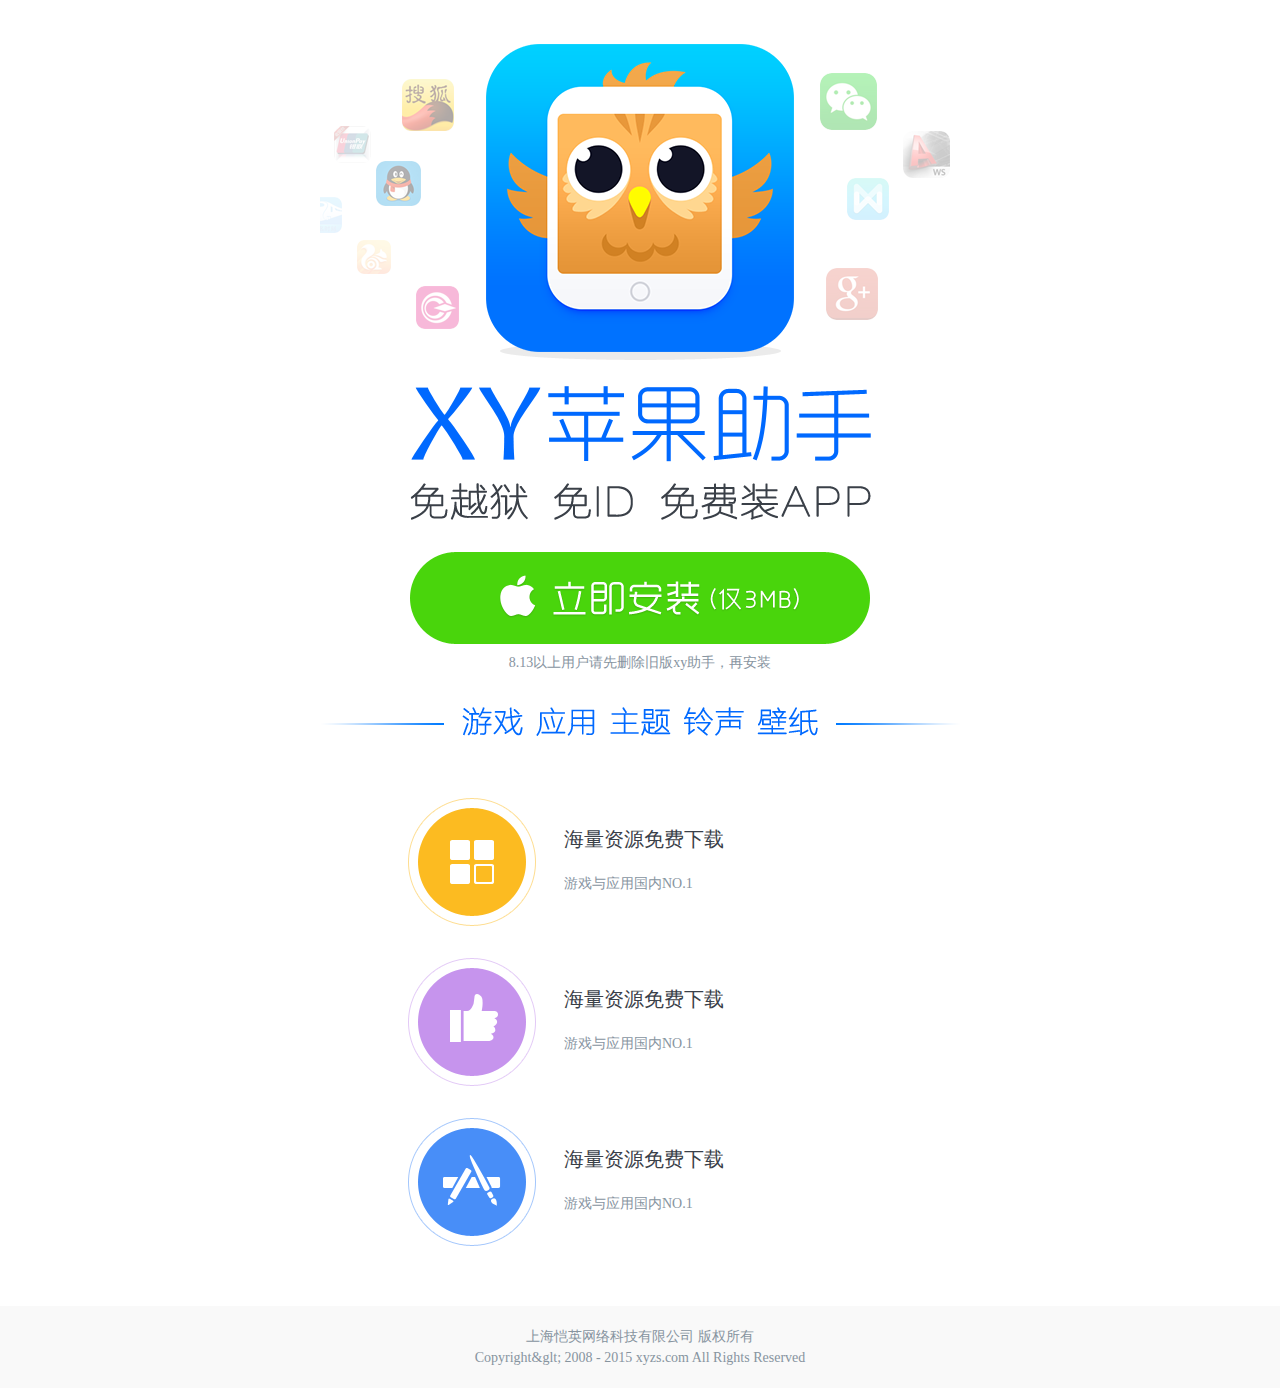
<file: mobile/index.html>
<!DOCTYPE html>
<html>
	<head>
		<meta charset="UTF-8">
		<meta  name="viewport" content="width=320,minimum-scale=0.5,maximum-scale=2.0,initial-scale=1,user-scalable=no"/>
		<!-- 禁止读取缓存 -->
		<meta http-equiv="Cache-Control" content="no-cache">
		<meta http-equiv="pragma" content="no-cache">
		<meta http-equiv="expires" content="0">
		<!-- 网页中的电话，邮件，地址不会点击自动拨号或发送邮件 -->
		<meta name="format-detection" content="telephone=no, address=no,email=no">
		<!-- 是否删除默认的苹果工具栏和菜单栏 -->
		<meta name="apple-mobile-web-app-capable" content="yes">
		<!-- 控制手机状态栏显示样式 -->
		<meta name="apple-mobile-web-app-status-bar-style" content="black-translucent">
		<link rel="stylesheet" href="index.css" />
		<title>xy苹果助手</title>
		
		
	</head>
	<body>
		<!--最外层容器开始-->
		<div class="wrapper">
			<!--logo开始-->
			<div class="logo">
				<img src="images/logo.png"/>
			</div>
			<!--logo结束-->
			<!--安装按钮开始-->
			<a href="#" class="lijianzhuang">
				<img src="images/lijianzhuang.png"/>
			</a>
			<!--安装按钮结束-->
			<p class="tishi">
				8.13以上用户请先删除旧版xy助手，再安装
			</p>
			
			<!--主题开始-->
			<img src="images/zhuti.png" class="zhuti"/>
			<!--主题结束-->
			<!--列表开始-->
			<ul class="list">
				<li>
					<img src="images/ziyuan.png"/>
					<div class="biaotitxt">
						<h1>海量资源免费下载</h1>
						<p>游戏与应用国内NO.1</p>
					</div>
				</li>
				
				<li>
					<img src="images/bianjituandui.png"/>
					<div class="biaotitxt">
						<h1>海量资源免费下载</h1>
						<p>游戏与应用国内NO.1</p>
					</div>
				</li>
				
				<li>
					<img src="images/tieheyonghu.png"/>
					<div class="biaotitxt">
						<h1>海量资源免费下载</h1>
						<p>游戏与应用国内NO.1</p>
					</div>
				</li>
				
				
			</ul>
			<!--列表结束-->
			
			<!--网页底部开始-->
			<footer>
				<ul>上海恺英网络科技有限公司  版权所有
</ul>
				<ul>Copyright&glt; 2008 - 2015 xyzs.com All Rights Reserved

</ul>
			</footer>
			<!--网页底部结束-->
		</div>
		
		<!--最外层容器节结束-->
	</body>
</html>
</file>
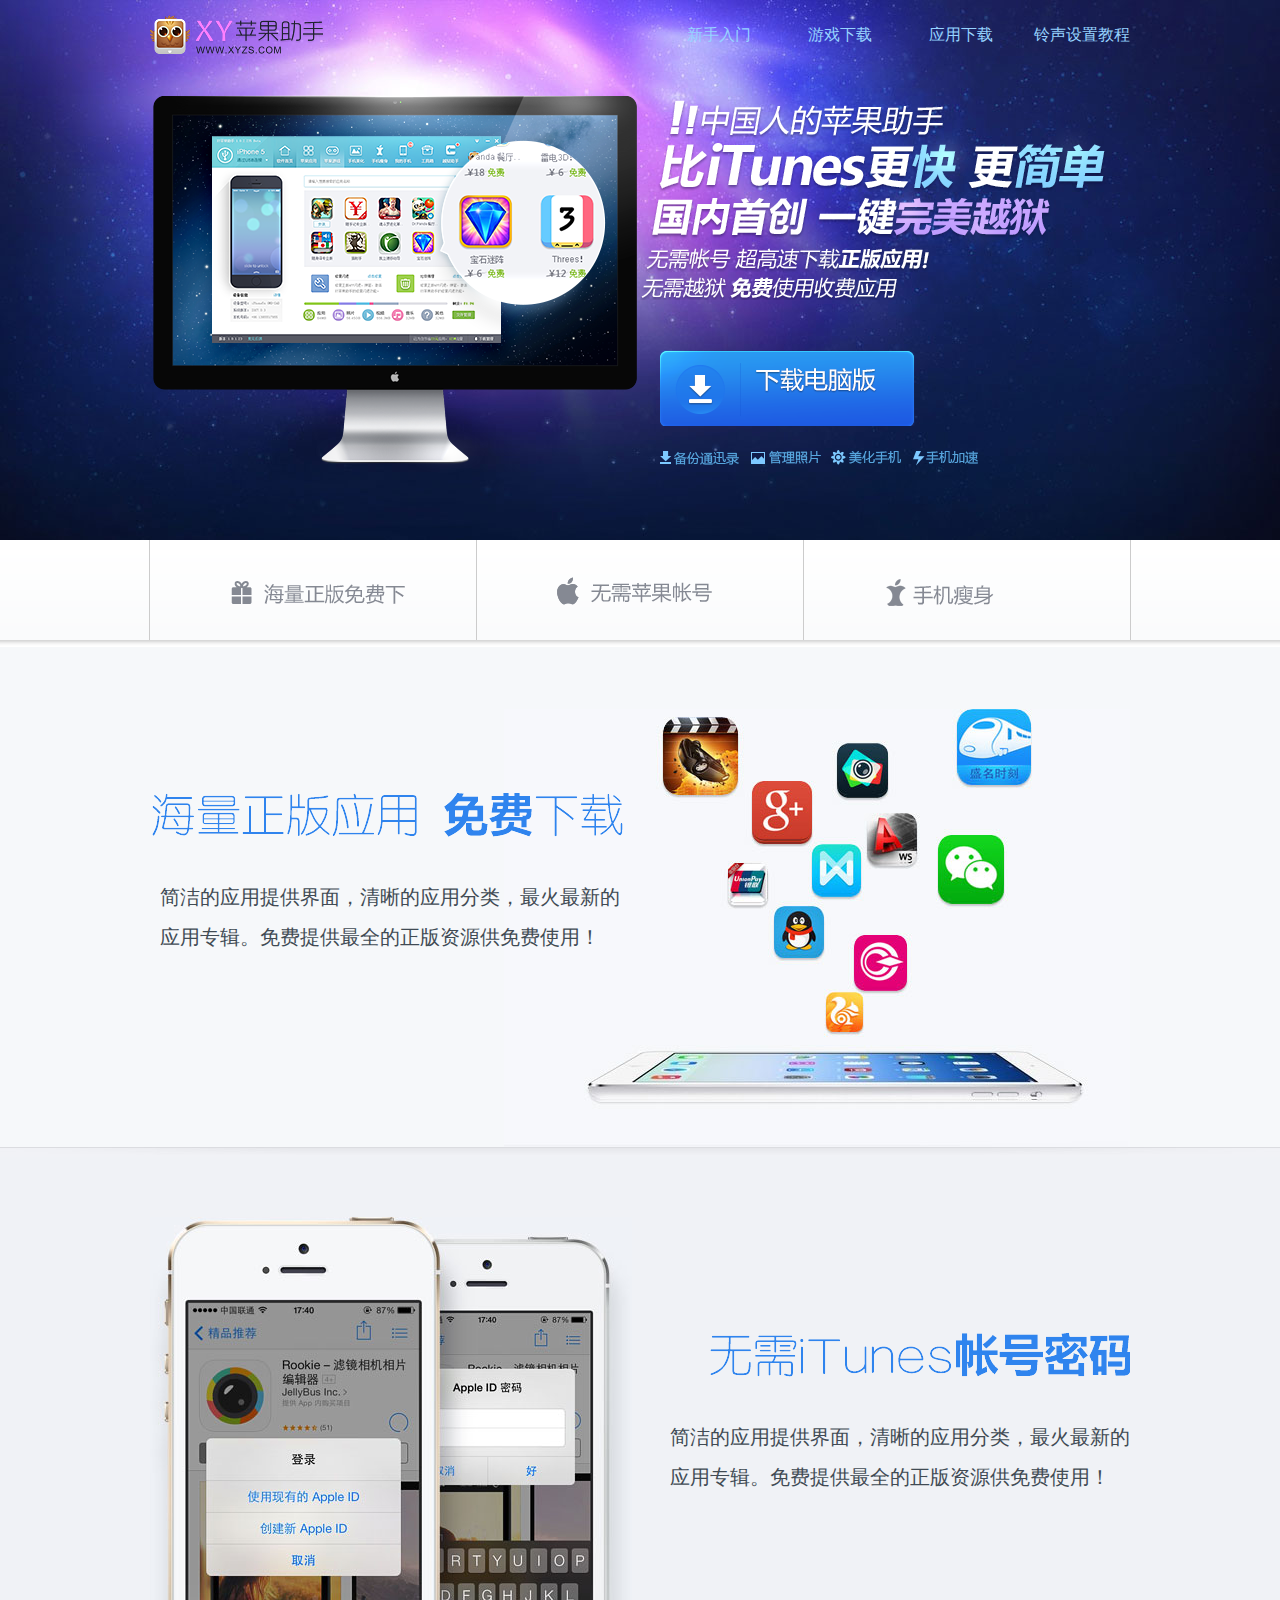
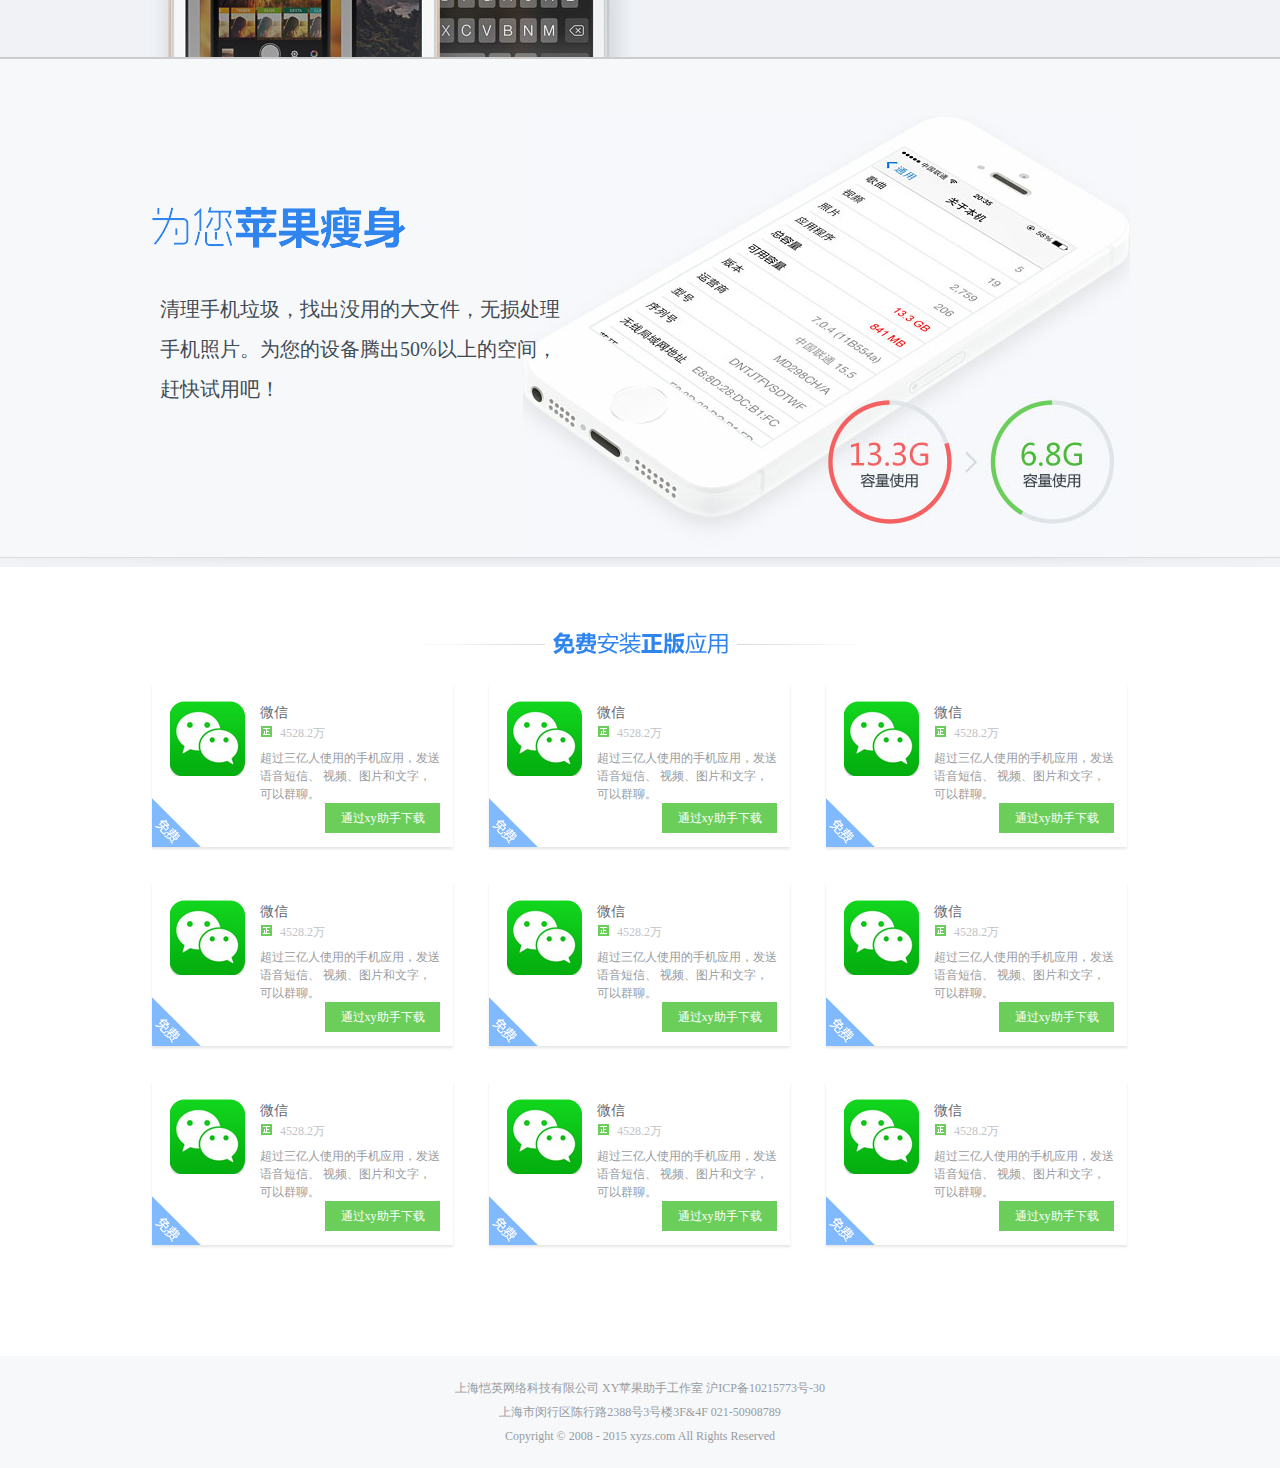
<file: pc/index.html>
<!DOCTYPE html>
<html>
	<head>
		<meta charset="UTF-8">
		<title>xy苹果助手官网</title>
		<link rel="stylesheet" type="text/css" href="css/index.css"/>
		<link rel="stylesheet" type="text/css" href="css/animate.css"/>
	</head>
	<body>
		<!--logo开始-->
		<div class="logo">
			<a href="http://www.xyzs.com" target="_blank">xy苹果助手</a>
			<p>
				<a href=""><span>铃声设置教程</span></a>
				<a href=""><span>应用下载</span></a>
				<a href=""><span>游戏下载</span></a>
				<a href=""><span>新手入门</span></a>
			</p>
		</div>
		<!--logo结束-->
		<!--主内容区开始-->
		<div class="wrapper">
			<!--banner开始-->
			<div class="banner">
				<div class="banner-center">
					<div class="back-img1 wow rollIn">
						<!--显示器图片-->
					</div>
					<div class="back-img2">
						<div class="back-img2_1">
							<!--中国苹果助手-->
						</div>
						<a href="#">
							<!--下载电脑版-->
						</a>
						<span>
							<!--备份通讯录，管理照片，美化图片，手机加速-->
						</span>
					</div>
				</div>
			</div>
			<!--banner结束-->
			<!--导航条开始-->
			<div class="nav-wrap">
				<ul class="nav">
					<li class="intro"><a href="#post-intro">海量正版免费下</a></li>
					<li class='usage'><a href="#post-usage">无需苹果账号</a></li>
					<li class="choice"><a href="#choiceness">手机瘦身</a></li>
				</ul>
			</div>
			<!--导航条结束-->
			<!--海量正版免费下区域-->
			<div id="post-intro" class="post-intro">
				<div class="download">
					
					<h1 wow bounceInDown>海量正版免费下载</h1>
				<p wow bounceInDown>简洁的应用提供界面，清晰的应用分类，最火最新的
					<br/>
					应用专辑。免费提供最全的正版资源供免费使用！
				</p>
				</div>
				</div>
			<!--海量正版免费下结束-->
			<!--无需苹果账号区域开始-->
			<div id="post-usage" class="post-usage">
				<div class="jianbian">
					<!--渐变分割条-->
				</div>
				<div class="non-pwd">
				<h1>无需苹果账号密码</h1>
				<p>
					简洁的应用提供界面，清晰的应用分类，最火最新的
					<br/>
					应用专辑。免费提供最全的正版资源供免费使用！
				</p>
				</div>
			</div>
			<!--无需苹果账号结束-->
			<!--手机瘦身区域开始-->
			<div id="choiceness" class="choiceness">
				<div class="border">
					<!--分割线-->
					
				</div>
				<div class="app_thin">
					<h1>为您的苹果瘦身</h1>
					<p>
						清理手机垃圾，找出没用的大文件，无损处理<br/>
						手机照片。为您的设备腾出50%以上的空间，<br/>
						赶快试用吧！

					</p>
				</div>
			</div>
			<!--手机瘦身结束-->
			<!--安装正版应用区域开始-->
			<div class="free-app">
				<h1>免费安装正版区域</h1>
				<div class="free-app1">
					<ul>
						<li>
							<div class="free_app_bg">
								<div class="free_app_icon">
									<img src="images/weixin_icon.jpg"/>
								</div>
								<div class="free_app_download">
									<h2>微信</h2>
									<div class="free_app_num">
										4528.2万
									</div>
									<p>
										超过三亿人使用的手机应用，发送语音短信、
										视频、图片和文字，可以群聊。
									</p>
									<a href="#" class="btn_load">通过xy助手下载</a>
								</div>
							</div>
						</li>
						
						<li>
							<div class="free_app_bg">
								<div class="free_app_icon">
									<img src="images/weixin_icon.jpg"/>
								</div>
								<div class="free_app_download">
									<h2>微信</h2>
									<div class="free_app_num">
										4528.2万
									</div>
									<p>
										超过三亿人使用的手机应用，发送语音短信、
										视频、图片和文字，可以群聊。
									</p>
									<a href="#" class="btn_load">通过xy助手下载</a>
								</div>
							</div>
						</li>
						
						<li>
							<div class="free_app_bg">
								<div class="free_app_icon">
									<img src="images/weixin_icon.jpg"/>
								</div>
								<div class="free_app_download">
									<h2>微信</h2>
									<div class="free_app_num">
										4528.2万
									</div>
									<p>
										超过三亿人使用的手机应用，发送语音短信、
										视频、图片和文字，可以群聊。
									</p>
									<a href="#" class="btn_load">通过xy助手下载</a>
								</div>
							</div>
						</li>
						
						<li>
							<div class="free_app_bg">
								<div class="free_app_icon">
									<img src="images/weixin_icon.jpg"/>
								</div>
								<div class="free_app_download">
									<h2>微信</h2>
									<div class="free_app_num">
										4528.2万
									</div>
									<p>
										超过三亿人使用的手机应用，发送语音短信、
										视频、图片和文字，可以群聊。
									</p>
									<a href="#" class="btn_load">通过xy助手下载</a>
								</div>
							</div>
						</li>
						
						<li>
							<div class="free_app_bg">
								<div class="free_app_icon">
									<img src="images/weixin_icon.jpg"/>
								</div>
								<div class="free_app_download">
									<h2>微信</h2>
									<div class="free_app_num">
										4528.2万
									</div>
									<p>
										超过三亿人使用的手机应用，发送语音短信、
										视频、图片和文字，可以群聊。
									</p>
									<a href="#" class="btn_load">通过xy助手下载</a>
								</div>
							</div>
						</li>
						
						<li>
							<div class="free_app_bg">
								<div class="free_app_icon">
									<img src="images/weixin_icon.jpg"/>
								</div>
								<div class="free_app_download">
									<h2>微信</h2>
									<div class="free_app_num">
										4528.2万
									</div>
									<p>
										超过三亿人使用的手机应用，发送语音短信、
										视频、图片和文字，可以群聊。
									</p>
									<a href="#" class="btn_load">通过xy助手下载</a>
								</div>
							</div>
						</li>
						
						<li>
							<div class="free_app_bg">
								<div class="free_app_icon">
									<img src="images/weixin_icon.jpg"/>
								</div>
								<div class="free_app_download">
									<h2>微信</h2>
									<div class="free_app_num">
										4528.2万
									</div>
									<p>
										超过三亿人使用的手机应用，发送语音短信、
										视频、图片和文字，可以群聊。
									</p>
									<a href="#" class="btn_load">通过xy助手下载</a>
								</div>
							</div>
						</li>
						
						<li>
							<div class="free_app_bg">
								<div class="free_app_icon">
									<img src="images/weixin_icon.jpg"/>
								</div>
								<div class="free_app_download">
									<h2>微信</h2>
									<div class="free_app_num">
										4528.2万
									</div>
									<p>
										超过三亿人使用的手机应用，发送语音短信、
										视频、图片和文字，可以群聊。
									</p>
									<a href="#" class="btn_load">通过xy助手下载</a>
								</div>
							</div>
						</li>
						
						<li>
							<div class="free_app_bg">
								<div class="free_app_icon">
									<img src="images/weixin_icon.jpg"/>
								</div>
								<div class="free_app_download">
									<h2>微信</h2>
									<div class="free_app_num">
										4528.2万
									</div>
									<p>
										超过三亿人使用的手机应用，发送语音短信、
										视频、图片和文字，可以群聊。
									</p>
									<a href="#" class="btn_load">通过xy助手下载</a>
								</div>
							</div>
						</li>
					</ul>
				</div>
				
			</div>
			<!--安装正版区域结束-->
			<!--网页底部开始-->
			<div class="footer">
				<p>上海恺英网络科技有限公司 XY苹果助手工作室 沪ICP备10215773号-30</p>
				<p>上海市闵行区陈行路2388号3号楼3F&4F 021-50908789</p>
				<p>Copyright &copy; 2008 - 2015 xyzs.com All Rights Reserved</p>
			</div>
			<!--网页底部结束-->
		</div>
		<!--主内容区结束-->
		<!--向上返回顶部按钮-->
		<div id="topcontrol">
			<img src="images/top.gif"/>
		</div>
		<script src="js/jquery.js"></script>
		<script src="js/wow/wow.js"></script>
		<script src="js/index.js"></script>
		<script>
		//
			if (!(/msie [6|7|8|9]/i.test(navigator.userAgent))){
				var w = new WOW()
				w.init();
			};

		</script>
	</body>
</html>
</file>
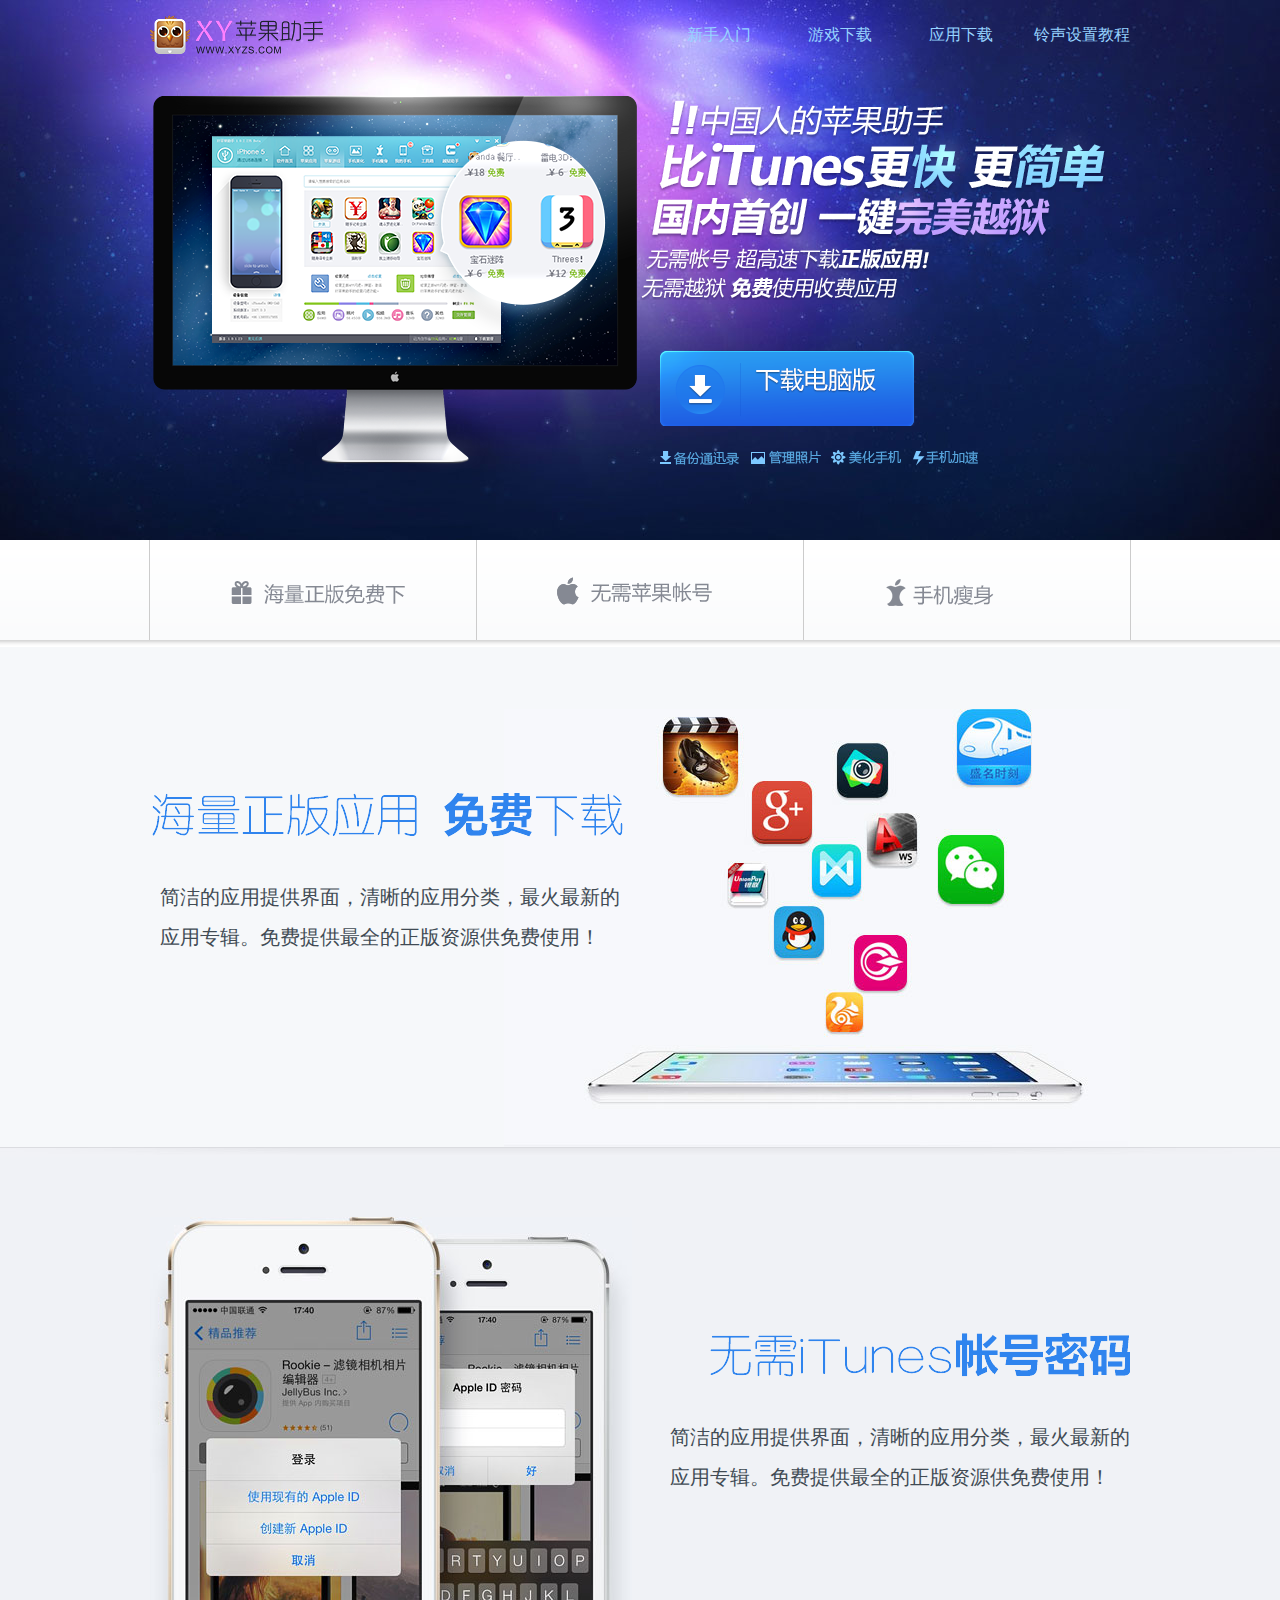
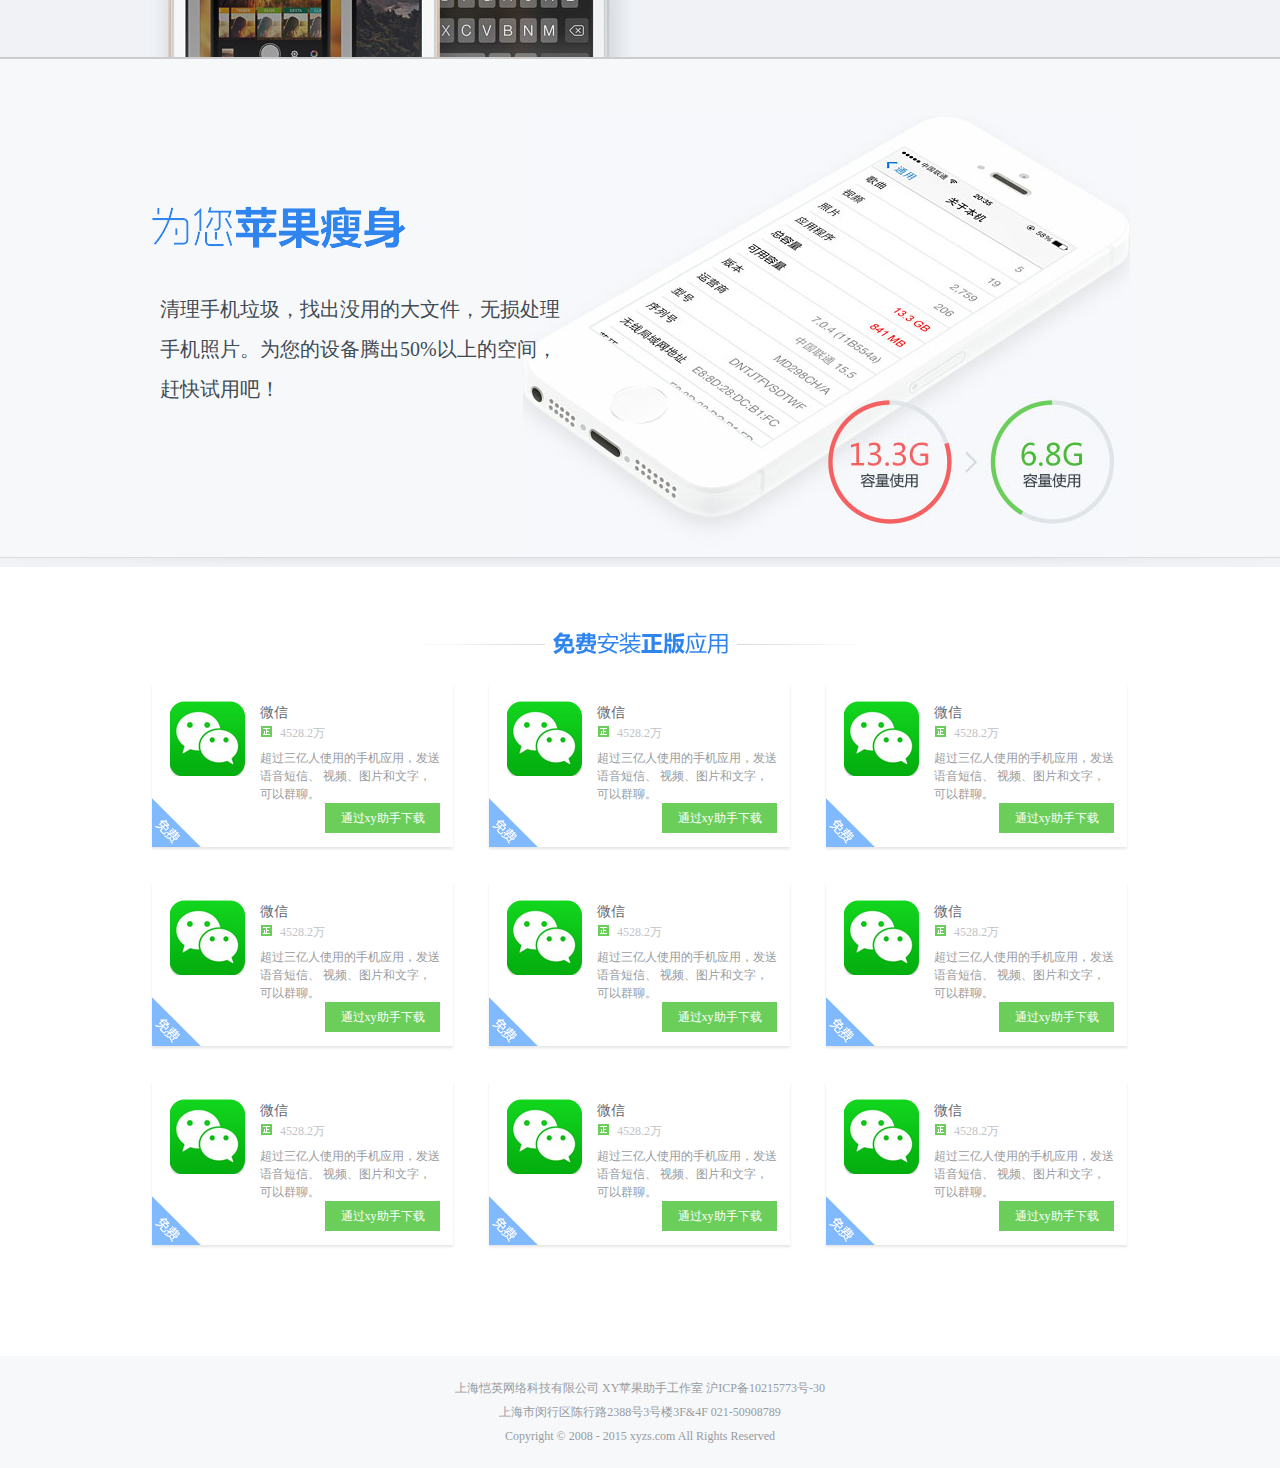
<file: main.html>
<!DOCTYPE html>
<html>
	<head>
		<meta charset="UTF-8">
		<title></title>
	</head>
	<body>
		<script>
			//判断当前浏览器是移动端，pad，pc端,跳转到移动端或pc端
			var agent = navigator.userAgent.toLowerCase();//获得客户端的消息
			
			if(agent.indexOf('iphone') != -1 || agent.indexOf('android') != -1) {
				
				location.href = 'mobile/index.html';
				
			}else {
				location.href = 'pc/index.html';
			}
		</script>
	</body>
</html>
</file>
<file: mobile/index.css>
/*统一设置*/
*{
	margin: 0;
	padding: 0;
}
ul li {
	list-style: none;
}
/*logo设置*/
.logo{
	width: 320px;
	height: 238px;
	padding: 22px 0 16px;
	margin: 0 auto;
}
.logo img{
	display: block;
	width: 320px;
	height: 238px;
	
}

/*立即安装按钮*/
.lijianzhuang {
	display: block;
	width: 230px;
	height: 46px;
	margin: 0 auto;
}
.lijianzhuang img {
	display: block;
	width: 230px;
	height: 46px;
}

/*提示*/
.tishi {
	color: #87949f;
	font-size: 10px;
	text-align: center;
	padding: 10px 0 35px;
}
.zhuti {
	display: block;
	width: 320px;
	margin: 0 auto;
}
/*列表*/
.list {
	width: 320px;
	margin: 0 auto;
	padding: 31px 0 14px;
}
.list li {
	padding-left: 44px;
	padding-bottom: 16px;
	overflow: hidden;
}
.list li img {
	display: block;
	width: 64px;
	height: 64px;
	float: left;
}
.list .biaotitxt {
	padding-left: 14px;
	float: left;
	
}
.list .biaotitxt h1{
	font-size: 13px;
	color: #3a4048;
	padding: 14px 0 11px;
	font-weight: normal;
}
.list .biaotitxt p {
	font-size: 11px;
	color: #87949F;
}
/*网页底部*/
footer {
	font-size: 12px;
	color: #87949F;
	text-align: center;
	padding: 10px 0;
	line-height: 1.5em;
	background: #f9f9f9;
}
@media only screen and (min-width: 768px) {
	.logo{
	width: 640px;
	height: 476px;
	padding: 44px 0 32px;
		margin: 0 auto;
	}
	.logo img{
		display: block;
		width: 640px;
		height: 476px;
		
	}

	/*立即安装按钮*/
	.lijianzhuang {
		display: block;
		width: 460px;
		height: 92px;
		margin: 0 auto;
	}
	.lijianzhuang img {
		display: block;
		width: 460px;
		height: 92px;
	}
	.tishi{
		font-size: 14px;
	}
	
	.zhuti {
	
	width: 640px;
	
	}
		/*列表*/
	.list {
		width: 640px;
		
		padding: 62px 0 28px;
	}
	.list li {
		padding-left: 88px;
		padding-bottom: 32px;
		
	}
	.list li img {
		
		width: 128px;
		height: 128px;
		
	}
	.list .biaotitxt {
		padding-left: 28px;
		
		
	}
	.list .biaotitxt h1{
		font-size: 20px;
		
		padding: 28px 0 22px;
		
	}
	.list .biaotitxt p {
		font-size: 14px;
		
	}
	/*网页底部*/
	footer {
		font-size: 14px;
		
		
		padding: 20px 0;
		line-height: 1.5em;
		
	}

}
</file>
<file: pc/css/index.css>
@charset "utf-8";
/*统一全局设置*/
*{
	margin: 0;
	padding: 0;
}
body{
	font-family: "微软雅黑";
	
}
ul li{
	list-style: none;
}
a{
	text-decoration: none;
}
/*logo区域*/
.logo{
	width: 980px;
	height: 40px;
	padding-top:15px ;
	margin: 0 auto;
	position: relative;
	z-index: 1;
}
/*logo图片*/
.logo > a {
	width: 174px;
	height: 40px;
	display: block;
	background: url(../images/logo.png) no-repeat;
	float: left;
	text-indent: -99999px;

}
/*logo顶部导航按钮*/
.logo p{
	float: right;
	height: 40px;
	
}
.logo p a {
	width: 96px;
	height: 40px;
	line-height: 40px;
	text-align: center;
	float: right;
	color: #96d3ff;
	margin-left: 25px;
}
.logo p a:hover{
	background: url(../images/downloadHeader.png) no-repeat;
}

/*主内容区*/
.wrapper{
	width: 100%;
	min-height: 1000px;
	position: absolute;
	margin-top: -55px;
	
	
	
}
/*banner*/
.banner {
	height: 540px;
	background: url(../images/top_bg.jpg) no-repeat center;
}
.banner-center {
	width: 980px;
	height: 540px;
	margin: 0 auto;
	overflow: hidden;
}
.banner-center .back-img1 {
	width: 490px;
	height: 540px;
	float: left;
	background: url(../images/bg_top_cinema_0.png) no-repeat center;
	
	
}
.banner .banner-center .back-img2 {
	width: 490px;
	height: 540px;
	float: left;
	position: relative;
	top: 100px;
	
}

.banner .back-img2_1 {
	width: 480px;
	height: 200px;
	background: url(../images/img.png) no-repeat;
	
}
.banner .back-img2 a{
	display: block;
	width: 255px;
	height: 76px;
	background: url(../images/img.png) no-repeat -14px -205px;
	margin-top: 50px;
	margin-left: 20px;
	
}
.banner .back-img2 span {
	display: block;
	width: 335px;
	height: 44px;
	background: url(../images/img.png) no-repeat -14px -287px;
	margin-left: 20px;
}
/*导航条区*/
.nav-wrap{
	width: 100%;
	height: 107px;
	position: relative;
	top: 0;
	background: url(../images/nav_wrap_bg.png) repeat-x;
	z-index: 9999;
}
.nav-wrap .nav{
	width: 980px;
	height: 100px;
	margin: 0 auto;
	border-left: 1px solid #ccc;
	border-right: 1px solid #ccc;
}
.nav-wrap .nav li {
	width: 326px;
	height: 100px;
	float: left;
	cursor: pointer;
}
.nav-wrap .nav li a{
	display: block;
	height: 100px;
	line-height: 100px;
	text-indent: -9999999px;
}
/*海量正版免费下*/
.intro {
	background: url(../images/nav_wrap_icon.png) no-repeat 80px -38px ;
}
.intro:hover{
	background: url(../images/nav_wrap_icon.png) no-repeat 81px 40px;
}
.intro.active{
	background: url(../images/nav_wrap_icon.png) no-repeat 81px 40px;
}
/*无需苹果账号导航*/
.usage {
	background: url(../images/nav_wrap_icon.png) no-repeat 80px -194px;
	border-left: 1px solid #CCCCCC;
	border-right: 1px solid #CCCCCC;
}
.usage:hover {
	background: url(../images/nav_wrap_icon.png) no-repeat 80px -118px;
	
}
.usage.active{
	background: url(../images/nav_wrap_icon.png) no-repeat 80px -118px;
}
/*手机瘦身导航*/
.choice {
	background: url(../images/nav_wrap_icon.png) no-repeat 80px -353px;
}
.choice:hover {
	background: url(../images/nav_wrap_icon.png) no-repeat 81px -275px;
}
.choice.active{
	background: url(../images/nav_wrap_icon.png) no-repeat 81px -275px;
}
/*海量正版免费下区域*/
.post-intro {
	height: 500px;
	background: #f6f8fa;
	
}
.post-intro .download {
	width: 980px;
	height: 355px;
	padding-top: 145px;
	margin: 0 auto;
	background: url(../images/free.jpg) no-repeat bottom right;
	
}

.post-intro .download h1{
	height: 45px;
	background:url(../images/img.png) no-repeat 1px -340px;
	text-indent: -9999999px;
}
.post-intro .download p{
	line-height: 200%;
	font-size: 20px;
	color: #414b54;
	padding:40px 0 0 10px;
}
/*无需苹果账号区*/
.post-usage {
	height: 510px;
	background: #f0f2f6;
}
.post-usage .jianbian {
	height: 10px;
	background: url(../images/jianbian_bg.jpg) no-repeat center;
}
.post-usage .non-pwd {
	width: 980px;
	height: 325px;
	padding-top: 175px;
	margin: 0 auto;
	background: url(../images/none_pwd.jpg) no-repeat bottom left;
}
.post-usage .non-pwd h1{
	width: 440px;
	height: 45px;
	float: right;
}
.post-usage .non-pwd h1{
	height: 45px;
	width: 440px;
	background:url(../images/img.png) no-repeat 20px -391px;
	text-indent: -9999999px;
}
.post-usage .non-pwd p{
	line-height: 200%;
	font-size: 20px;
	color: #414b54;
	padding:40px 0 0 10px;
	clear: both;
	float: right;
}
/*苹果瘦身*/
.choiceness {
	height: 500px;
	background: #F6F8FA;
}
.choiceness .border{
	border: 1px solid #CCCCCC;
	
}
.choiceness .app_thin{
	width: 980px;
	height: 355px;
	padding-top: 145px;
	background: url(../images/thin.jpg) no-repeat right bottom;
	margin: 0 auto;
}
.choiceness .app_thin h1{
	height: 45px;
	background: url(../images/img.png) no-repeat 1px -438px;
	text-indent: -9999999px;
}
.choiceness .app_thin p{
	line-height: 200%;
	font-size: 20px;
	color: #414b54;
	padding:40px 0 0 10px;
}
/*免费安装正版应用区*/
.free-app {
	padding: 75px 0;
	background: #F0F2F6;
	background: url(../images/jianbian_bg.jpg) no-repeat center top;
}
.free-app h1{
	width: 440px;
	height: 22px;
	background: url(../images/img.png) no-repeat 1px -488px;
	margin: 0 auto;
	text-indent: -99999999px;
}

.free-app .free-app1{
	width: 980px;
	padding-top: 30px;
	margin: 0 auto;
	overflow: hidden;
}

.free-app .free-app1 ul {
	width: 1012px;
	overflow: hidden;
}
.free-app .free-app1 ul li {
	width: 305px;
	height: 167px;
	margin-right: 32px;
	margin-bottom: 32px;
	float: left;
	background:url(../images/free_app_bg.png) no-repeat;
	
}
.free-app .free-app1 .free_app_bg {
	width: 275px;
	height: 150px;
	padding: 17px 15px 0px 15px;
}
.free-app .free-app1 .free_app_icon{
	width: 75px;
	height: 75px;
	float: left;
	padding: 0 5px;
	
}
.free-app .free-app1 .free_app_download{
	width: 180px;
	padding-left: 10px;
	float: right;
}
.free-app .free-app1 .free_app_download h2{
	font-size: 14px;
	line-height: 24px;
	color: #676974;
	font-weight: normal;
}
.free-app .free-app1 .free_app_download .free_app_num {
	font-size: 12px;
	height: 24px;
	color: #c1c3c7;
	background: url(../images/img.png) no-repeat -344px -240px;
	text-indent: 20px;
}
.free-app .free-app1 .free_app_download p{
	font-size: 12px;
	color: #989ba0;
	line-height: 150%;
	max-height: 60px;
	overflow: hidden;
}
.free-app .free-app1 .free_app_download a{
	display: block;
	width: 115px;
	height: 30px;
	line-height: 30px;
	background: #6bce5a;
	color: #ffffff;
	font-size: 12px;
	text-align: center;
	float: right;
}
/*网页底部*/
.footer {
	background: #F6F8FA;
	font-size: 12px;
	line-height: 200%;
	text-align: center;
	padding: 20px;
	color: #989BA0;
}
/*回到顶部按钮*/
#topcontrol {
	position: fixed;
	right: 5px;
	bottom: 80px;
	cursor: pointer;
	display: none;
}
#topcontrol img {
	display: block;
}
/*fixed样式*/
.fix{
	position: fixed!important;
	
}
</file>
